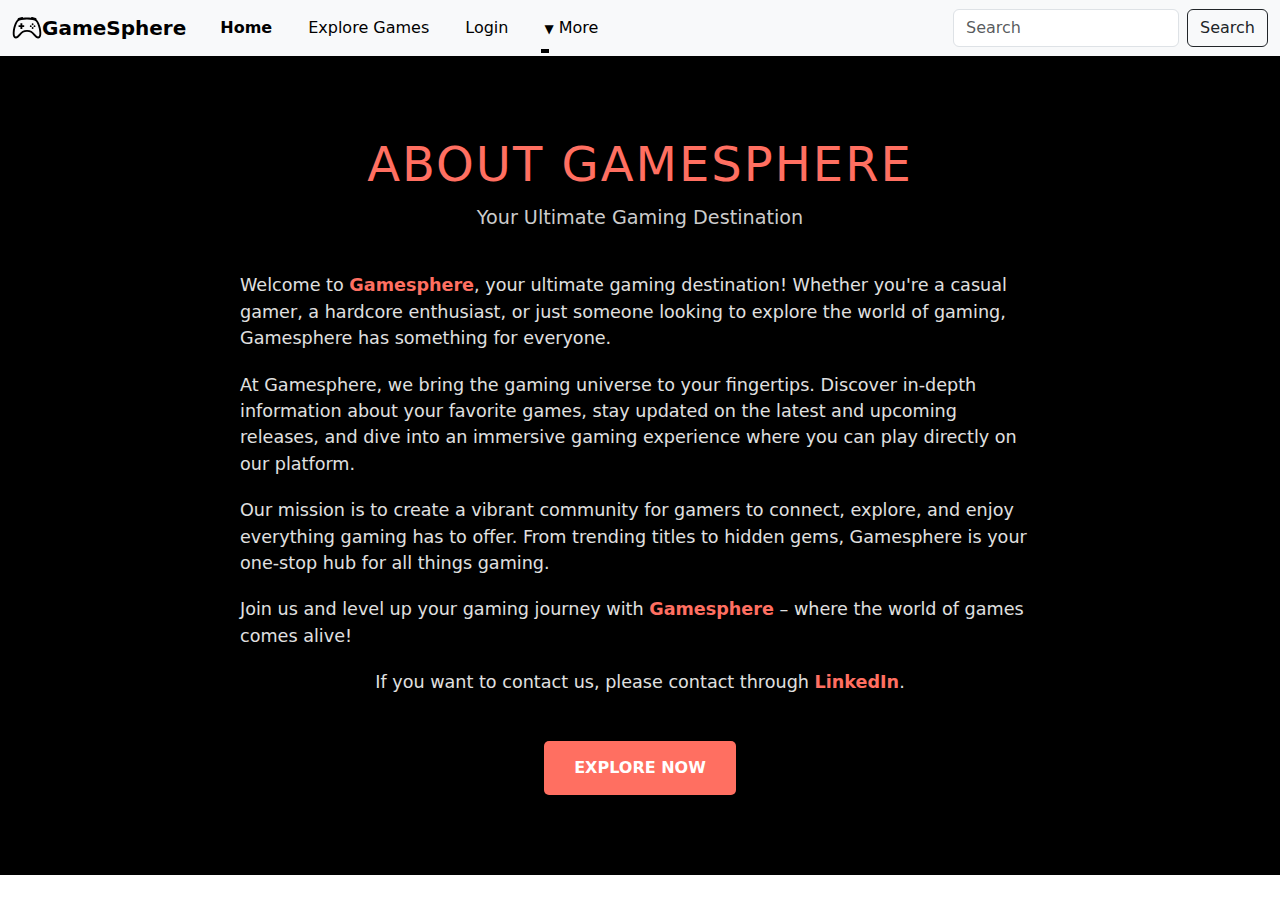
<file: GameShpere/about.html>
<!DOCTYPE html>
<html lang="en">
<head>
  <meta charset="UTF-8">
  <meta name="viewport" content="width=device-width, initial-scale=1.0">
  <title>Gamesphere - About</title>
  <link rel="stylesheet" href="about.css">
  <!-- Bootstrap CSS (if not already included) -->
  <link href="https://cdn.jsdelivr.net/npm/bootstrap@5.3.0/dist/css/bootstrap.min.css" rel="stylesheet">
</head>
<body>
  <!-- Your Navbar -->
  <nav class="navbar navbar-expand-lg bg-body-tertiary">
    <div class="container-fluid">
      <a class="navbar-brand" href="index.html"> <img src="./Pictures/game.pnj.svg" alt="" height="30">GameSphere</a>
      <button class="navbar-toggler" type="button" data-bs-toggle="collapse" data-bs-target="#navbarSupportedContent" aria-controls="navbarSupportedContent" aria-expanded="false" aria-label="Toggle navigation">
        <span class="navbar-toggler-icon"></span>
      </button>
      <div class="collapse navbar-collapse" id="navbarSupportedContent">
        <ul class="navbar-nav me-auto mb-2 mb-lg-0">
          <li class="nav-item">
            <a class="nav-link active" aria-current="page" href="index.html">Home</a>
          </li>
          <li class="nav-item">
            <a class="nav-link" href="explore.html">Explore Games</a>
          </li>
          <li class="nav-item">
            <a class="nav-link" href="login.html">Login</a>
          </li>
          <li class="nav-item dropdown">
            <a class="nav-link dropdown-toggle" href="#" role="button" data-bs-toggle="dropdown" aria-expanded="false">
              More
            </a>
            <ul class="dropdown-menu">
              <li><a class="dropdown-item" href="index.html">Newswire</a></li>
              <li><a class="dropdown-item" href="explore.html">Featured Games</a></li>
              <li><hr class="dropdown-divider"></li>
              <li><a class="dropdown-item" href="about.html">About</a></li>
            </ul>
          </li>
        </ul>
        <form class="d-flex" role="search">
          <input class="form-control me-2" type="search" placeholder="Search" aria-label="Search">
          <button class="btn btn-outline-dark" type="submit">Search</button>
        </form>
      </div>
    </div>
  </nav>

  <!-- About Section -->
  <section class="about-section">
    <div class="container">
      <h1>About Gamesphere</h1>
      <p class="subtitle">Your Ultimate Gaming Destination</p>
      <div class="about-content">
        <p>
          Welcome to <strong>Gamesphere</strong>, your ultimate gaming destination! Whether you're a casual gamer, a hardcore enthusiast, or just someone looking to explore the world of gaming, Gamesphere has something for everyone.
        </p>
        <p>
          At Gamesphere, we bring the gaming universe to your fingertips. Discover in-depth information about your favorite games, stay updated on the latest and upcoming releases, and dive into an immersive gaming experience where you can play directly on our platform.
        </p>
        <p>
          Our mission is to create a vibrant community for gamers to connect, explore, and enjoy everything gaming has to offer. From trending titles to hidden gems, Gamesphere is your one-stop hub for all things gaming.
        </p>
        <p>
          Join us and level up your gaming journey with <strong>Gamesphere</strong> – where the world of games comes alive!
        </p>
      </div>
      <!-- LinkedIn Contact Section -->
      <div class="linkedin-contact">
        <p>If you want to contact us, please contact through <a href="https://www.linkedin.com/in/sayedshabir" target="_blank" rel="noopener noreferrer">LinkedIn</a>.</p>
      </div>
      <a href="index.html" class="cta-button">Explore Now</a>
    </div>
  </section>

  <!-- Bootstrap JS (if not already included) -->
  <script src="https://cdn.jsdelivr.net/npm/bootstrap@5.3.0/dist/js/bootstrap.bundle.min.js"></script>
</body>
</html>
</file>
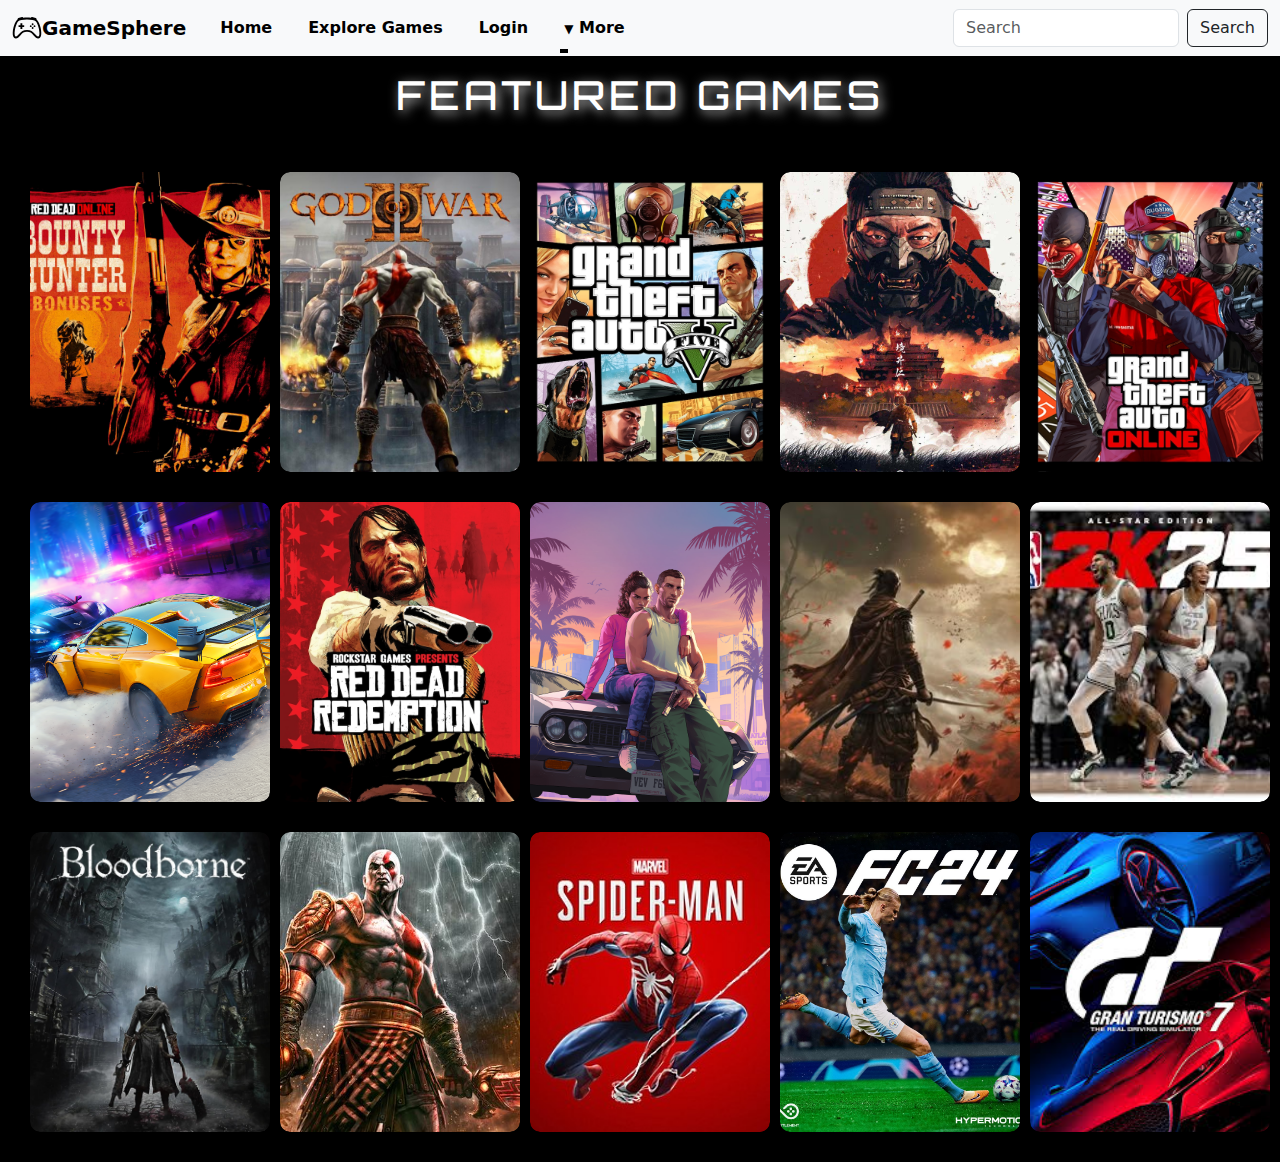
<file: GameShpere/explore.html>
<!DOCTYPE html>
<html lang="en">
<head>
    <meta charset="UTF-8">
    <meta name="viewport" content="width=device-width, initial-scale=1.0">
    <title>Explore Games</title>
    <link rel="stylesheet" href="explore.css">
    <link href="https://cdn.jsdelivr.net/npm/bootstrap@5.3.3/dist/css/bootstrap.min.css" rel="stylesheet" integrity="sha384-QWTKZyjpPEjISv5WaRU9OFeRpok6YctnYmDr5pNlyT2bRjXh0JMhjY6hW+ALEwIH" crossorigin="anonymous">
    <link href="https://fonts.googleapis.com/css2?family=Orbitron:wght@500&display=swap" rel="stylesheet">

</head>

<body>
    <nav class="navbar navbar-expand-lg bg-body-tertiary">
        <div class="container-fluid">
          <a class="navbar-brand" href="index.html"> <img src="./Pictures/game.pnj.svg" alt="" height="30">GameSphere</a>
          <button class="navbar-toggler" type="button" data-bs-toggle="collapse" data-bs-target="#navbarSupportedContent" aria-controls="navbarSupportedContent" aria-expanded="false" aria-label="Toggle navigation">
            <span class="navbar-toggler-icon"></span>
          </button>
          <div class="collapse navbar-collapse" id="navbarSupportedContent">
            <ul class="navbar-nav me-auto mb-2 mb-lg-0">
              <li class="nav-item">
                <a class="nav-link active" aria-current="page" href="index.html" >Home</a>
              </li>
              <li class="nav-item">
                <a class="nav-link" href="explore.html">Explore Games</a>
              </li>
              <li class="nav-item">
                <a class="nav-link" href="login.html">Login</a>
              </li>
              <li class="nav-item dropdown">
                <a class="nav-link dropdown-toggle" href="#" role="button" data-bs-toggle="dropdown" aria-expanded="false">
                  More
                </a>
                <ul class="dropdown-menu">
                  <li><a class="dropdown-item" href="index.html">Newswire</a></li>
                  <li><a class="dropdown-item" href="explore.html">Featured Games</a></li>
                  <li><hr class="dropdown-divider"></li>
                  <li><a class="dropdown-item" href="about.html">About</a></li>
                </ul>
              
            </ul>
            <form class="d-flex" role="search">
              <input class="form-control me-2" type="search" placeholder="Search" aria-label="Search">
              <button class="btn btn-outline-dark" type="submit">Search</button>
            </form>
          </div>
        </div>
      </nav>
    
      <div class="featured-title">
        <h1>Featured Games</h1>
    </div>
    
    <!-- Game Grid -->
    <div class="game-grid">
        <div class="game-card"><img src="./Pictures/explore/1.png.jpg" alt="Game 1"></div>
        <div class="game-card"><img src="./Pictures/explore/16.jpg" alt="Game 2"></div>
        <div class="game-card"><img src="./Pictures/explore/3.png.jpg" alt="Game 3"></div>
        <div class="game-card"><img src="./Pictures/explore/4.png.png" alt="Game 4"></div>
        <div class="game-card"><img src="./Pictures/explore/5.png.png" alt="Game 5"></div>
        <div class="game-card"><img src="./Pictures/explore/6.png.png" alt="Game 6"></div>
        <div class="game-card"><img src="./Pictures/explore/7.png.png" alt="Game 7"></div>
        <div class="game-card"><img src="./Pictures/explore/8.png" alt="Game 8"></div>
        <div class="game-card"><img src="./Pictures/explore/9.jpg" alt="Game 9"></div>
        <div class="game-card"><img src="./Pictures/explore/14.jpeg" alt="Game 10"></div>
        <div class="game-card"><img src="./Pictures/explore/10.jpg" alt="Game 11"></div>
        <div class="game-card"><img src="./Pictures/explore/15.jpg" alt="Game 12"></div>
        <div class="game-card"><img src="./Pictures/explore/12.jpg" alt="Game 13"></div>
        <div class="game-card"><img src="./Pictures/explore/13.jpg" alt="Game 14"></div>
        <div class="game-card"><img src="./Pictures/explore/11.jpeg" alt="Game 15"></div>
    </div>
    
      





</body>

<script src="https://cdn.jsdelivr.net/npm/bootstrap@5.3.3/dist/js/bootstrap.bundle.min.js" integrity="sha384-YvpcrYf0tY3lHB60NNkmXc5s9fDVZLESaAA55NDzOxhy9GkcIdslK1eN7N6jIeHz" crossorigin="anonymous"></script>
</html>
</file>
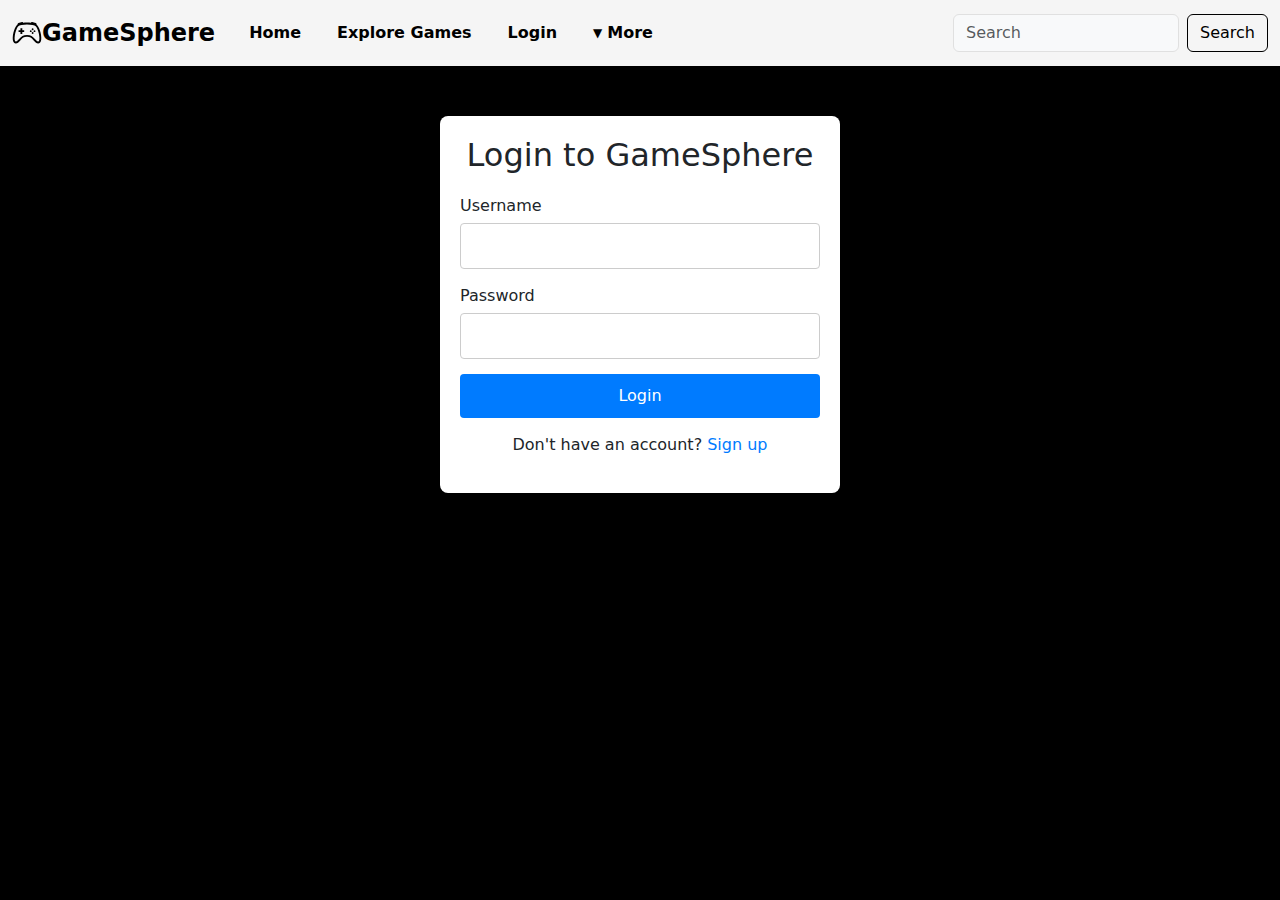
<file: GameShpere/login.html>
<!DOCTYPE html>
<html lang="en">
<head>
    <meta charset="UTF-8">
    <meta name="viewport" content="width=device-width, initial-scale=1.0">
    <title>Login</title>
    <link href="https://cdn.jsdelivr.net/npm/bootstrap@5.3.3/dist/css/bootstrap.min.css" rel="stylesheet" integrity="sha384-QWTKZyjpPEjISv5WaRU9OFeRpok6YctnYmDr5pNlyT2bRjXh0JMhjY6hW+ALEwIH" crossorigin="anonymous">

    <link rel="stylesheet" href="./login.css">
</head>
<body>
    
    <nav class="navbar navbar-expand-lg bg-body-tertiary">
        <div class="container-fluid">
          <a class="navbar-brand" href="index.html"> <img src="./Pictures/game.pnj.svg" alt="" height="30">GameSphere</a>
          <button class="navbar-toggler" type="button" data-bs-toggle="collapse" data-bs-target="#navbarSupportedContent" aria-controls="navbarSupportedContent" aria-expanded="false" aria-label="Toggle navigation">
            <span class="navbar-toggler-icon"></span>
          </button>
          <div class="collapse navbar-collapse" id="navbarSupportedContent">
            <ul class="navbar-nav me-auto mb-2 mb-lg-0">
              <li class="nav-item">
                <a class="nav-link active" aria-current="page" href="index.html">Home</a>
              </li>
              <li class="nav-item">
                <a class="nav-link" href="explore.html">Explore Games</a>
              </li>
              <li class="nav-item">
                <a class="nav-link" href="login.html">Login</a>
              </li>
              <li class="nav-item dropdown">
                <a class="nav-link dropdown-toggle" href="#" role="button" data-bs-toggle="dropdown" aria-expanded="false">
                  More
                </a>
                <ul class="dropdown-menu">
                  <li><a class="dropdown-item" href="index.html">Newswire</a></li>
                  <li><a class="dropdown-item" href="explore.html">Featured Games</a></li>
                  <li><hr class="dropdown-divider"></li>
                  <li><a class="dropdown-item" href="about.html">About</a></li>
                </ul>
              
            </ul>
            <form class="d-flex" role="search">
              <input class="form-control me-2" type="search" placeholder="Search" aria-label="Search">
              <button class="btn btn-outline-dark" type="submit">Search</button>
            </form>
          </div>
        </div>
      </nav>


      
      <div class="login-container">
        <h2>Login to GameSphere</h2>
        <form id="login-form">
            <div class="form-group">
                <label for="username">Username</label>
                <input type="text" id="username" name="username" required>
            </div>
            <div class="form-group">
                <label for="password">Password</label>
                <input type="password" id="password" name="password" required>
            </div>
            <button type="submit" class="btn btn-primary">Login</button>
        </form>
        <p>Don't have an account? <a href="signup.html">Sign up</a></p>
    </div>
      
    <script src="login.js"></script>





</body>
<script src="https://cdn.jsdelivr.net/npm/bootstrap@5.3.3/dist/js/bootstrap.bundle.min.js" integrity="sha384-YvpcrYf0tY3lHB60NNkmXc5s9fDVZLESaAA55NDzOxhy9GkcIdslK1eN7N6jIeHz" crossorigin="anonymous"></script>



</html>
</file>
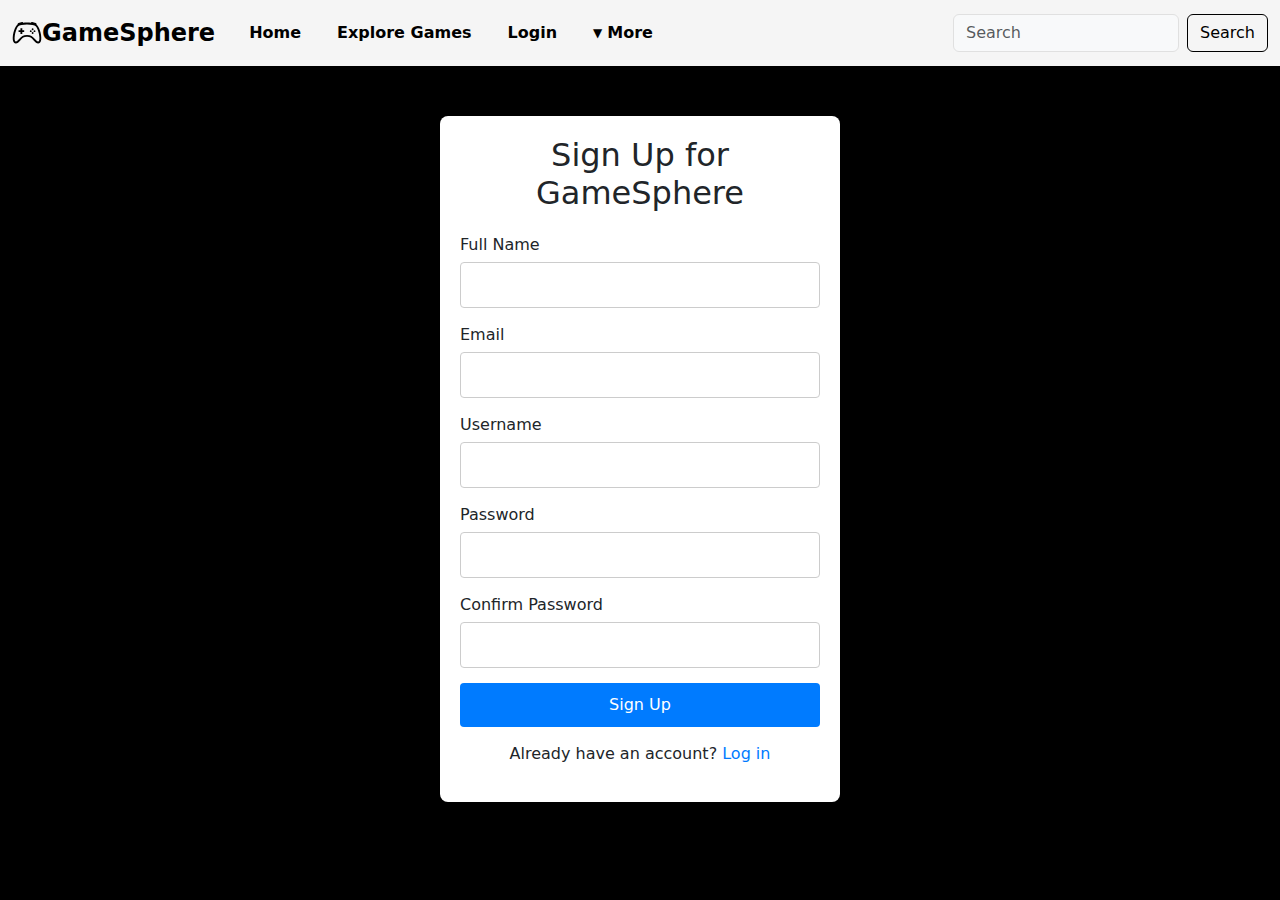
<file: GameShpere/signup.html>
<!-- signup.html -->
<!DOCTYPE html>
<html lang="en">
<head>
    <meta charset="UTF-8">
    <meta name="viewport" content="width=device-width, initial-scale=1.0">
    <title>Sign Up - GameSphere</title>
    <!-- Bootstrap CSS -->
    <link href="https://cdn.jsdelivr.net/npm/bootstrap@5.3.0/dist/css/bootstrap.min.css" rel="stylesheet">
    <!-- Your Custom CSS -->
    <link rel="stylesheet" href="login.css"> <!-- Reuse the same CSS file -->
</head>
<body>
    <!-- Your Navbar -->
    <nav class="navbar navbar-expand-lg bg-body-tertiary">
        <div class="container-fluid">
          <a class="navbar-brand" href="index.html"> <img src="./Pictures/game.pnj.svg" alt="" height="30">GameSphere</a>
          <button class="navbar-toggler" type="button" data-bs-toggle="collapse" data-bs-target="#navbarSupportedContent" aria-controls="navbarSupportedContent" aria-expanded="false" aria-label="Toggle navigation">
            <span class="navbar-toggler-icon"></span>
          </button>
          <div class="collapse navbar-collapse" id="navbarSupportedContent">
            <ul class="navbar-nav me-auto mb-2 mb-lg-0">
              <li class="nav-item">
                <a class="nav-link active" aria-current="page" href="index.html">Home</a>
              </li>
              <li class="nav-item">
                <a class="nav-link" href="explore.html">Explore Games</a>
              </li>
              <li class="nav-item">
                <a class="nav-link" href="login.html">Login</a>
              </li>
              <li class="nav-item dropdown">
                <a class="nav-link dropdown-toggle" href="#" role="button" data-bs-toggle="dropdown" aria-expanded="false">
                  More
                </a>
                <ul class="dropdown-menu">
                  <li><a class="dropdown-item" href="index.html">Newswire</a></li>
                  <li><a class="dropdown-item" href="explore.html">Featured Games</a></li>
                  <li><hr class="dropdown-divider"></li>
                  <li><a class="dropdown-item" href="about.html">About</a></li>
                </ul>
              </li>
            </ul>
            <form class="d-flex" role="search">
              <input class="form-control me-2" type="search" placeholder="Search" aria-label="Search">
              <button class="btn btn-outline-dark" type="submit">Search</button>
            </form>
          </div>
        </div>
      </nav>

    <!-- Sign-Up Form -->
    <div class="login-container">
        <h2>Sign Up for GameSphere</h2>
        <form id="signup-form">
            <div class="form-group">
                <label for="fullname">Full Name</label>
                <input type="text" id="fullname" name="fullname" required>
            </div>
            <div class="form-group">
                <label for="email">Email</label>
                <input type="email" id="email" name="email" required>
            </div>
            <div class="form-group">
                <label for="username">Username</label>
                <input type="text" id="username" name="username" required>
            </div>
            <div class="form-group">
                <label for="password">Password</label>
                <input type="password" id="password" name="password" required>
            </div>
            <div class="form-group">
                <label for="confirm-password">Confirm Password</label>
                <input type="password" id="confirm-password" name="confirm-password" required>
            </div>
            <button type="submit" class="btn btn-primary">Sign Up</button>
        </form>
        <p>Already have an account? <a href="login.html">Log in</a></p>
    </div>

    <!-- Optional JavaScript -->
    <script>
        document.getElementById('signup-form').addEventListener('submit', function(event) {
            event.preventDefault();
            const password = document.getElementById('password').value;
            const confirmPassword = document.getElementById('confirm-password').value;

            if (password !== confirmPassword) {
                alert('Passwords do not match!');
            } else {
                alert('Sign-up successful!');
                // You can redirect the user or perform other actions here
            }
        });
    </script>
</body>
</html>
</file>
<file: GameShpere/login.css>
/* Add a background to the body but ensure it doesn't affect the navbar */
body {
    background-color: black;
}

/* Ensure the navbar has a white background */
.navbar {
    background-color: #fff !important; /* Force white background */
}
.navbar {
    background-color: #F5F5F5 !important; /* Equivalent to Bootstrap's $gray-500 */
    background: white; /* White background */
    box-shadow: 0 4px 6px rgba(0, 0, 0, 0.1);
    padding: 10px 0;
    
  }
  
  .navbar-brand {
    display: flex;
    align-items: center;
    font-size: 1.5rem;
    font-weight: bold;
    color: #000000 !important; /* Black text */
    transition: opacity 0.3s ease;
  }
  
  .navbar-brand:hover {
    opacity: 0.8; /* Subtle hover effect */
  }
  
  .brand-text {
    margin-left: 10px;
  }
  
  .nav-link {
    color: #000000 !important; /* Black text */
    font-weight: 500;
    font-weight: bold;
    margin: 0 10px;
    position: relative;
    transition: color 0.3s ease;
  }
  
  .nav-link::after {
    content: '';
    position: absolute;
    width: 0;
    height: 2px;
    background: #000000; /* Black underline */
    bottom: -5px;
    left: 0;
    transition: width 0.3s ease;
  }
  
  .nav-link:hover::after {
    width: 100%; /* Underline animation on hover */
  }
  
  .nav-link.active {
    font-weight: bold; /* Bold text for active link */
  }
  
  /* Dropdown Styling */
  .dropdown-toggle::after {
    content: none; /* Remove Bootstrap's default arrow */
  }
  
  .dropdown-toggle {
    display: inline-flex;
    align-items: center;
    gap: 5px; /* Space between text and arrow */
  }
  
  .dropdown-toggle::before {
    content: '▼'; /* Custom dropdown arrow */
    font-size: 12px;
    color: #000000;
  }
    
  .dropdown-menu {
    background: #ffffff; /* White dropdown background */
    border: 1px solid #e0e0e0; /* Subtle border */
    box-shadow: 0 4px 6px rgba(0, 0, 0, 0.1);
  }
  
  .dropdown-item {
    color: #000000 !important; /* Black text */
    transition: background 0.3s ease;
  }
  
  .dropdown-item:hover {
    background: #f0f0f0; /* Light gray hover */
  }
  
  .dropdown-divider {
    border-color: #e0e0e0; /* Subtle divider */
  }
  
  /* Form Control */
  .form-control {
    background: #f8f9fa; /* Light gray input background */
    border: 1px solid #e0e0e0; /* Subtle border */
    color: #000000; /* Black text */
  }
  
  .form-control:focus {
    background: #ffffff; /* White background on focus */
    color: #000000;
    box-shadow: none;
  }
  
  /* Search Button */
  .btn-outline-dark {
    border-color: #000000; /* Black border */
    color: #000000; /* Black text */
    transition: background 0.3s ease, color 0.3s ease;
  }
  
  .btn-outline-dark:hover {
    background: #000000 !important; /* Black background on hover */
    color: #ffffff !important; /* White text on hover */
  }

  
/* Center the login container */
/* login.css */
/* Remove or comment out global styles like this: */
/*
body {
    font-family: Arial, sans-serif;
    background-color: #f4f4f4;
    margin: 0;
    padding: 0;
}
*/


/* Add a class-specific scope for the login container */
.login-container {
    max-width: 400px;
    margin: 50px auto;
    padding: 20px;
    background: #fff;
    border-radius: 8px;
    box-shadow: 0 0 10px rgba(0, 0, 0, 0.1);
    
}

.login-container h2 {
    text-align: center;
    margin-bottom: 20px;
}

.login-container .form-group {
    margin-bottom: 15px;
}

.login-container .form-group label {
    display: block;
    margin-bottom: 5px;
}

.login-container .form-group input {
    width: 100%;
    padding: 10px;
    border: 1px solid #ccc;
    border-radius: 4px;
}

.login-container .btn {
    width: 100%;
    padding: 10px;
    background-color: #007bff;
    color: #fff;
    border: none;
    border-radius: 4px;
    cursor: pointer;
}

.login-container .btn:hover {
    background-color: #0056b3;
}

.login-container p {
    text-align: center;
    margin-top: 15px;
}

.login-container p a {
    color: #007bff;
    text-decoration: none;
}

.login-container p a:hover {
    text-decoration: underline;
}

/* Add these to login.css if needed */
.signup-container {
    max-width: 500px; /* Slightly wider for more fields */
}

.signup-container h2 {
    color: #333; /* Adjust heading color if needed */
}
</file>
<file: GameShpere/about.css>
.navbar {
    background-color: #F5F5F5 !important; /* Equivalent to Bootstrap's $gray-500 */
    background: white; /* White background */
    box-shadow: 0 4px 6px rgba(0, 0, 0, 0.1);
    padding: 10px 0;
    
  }
  
  .navbar-brand {
    display: flex;
    align-items: center;
    font-size: 1.5rem;
    font-weight: bold;
    color: #000000 !important; /* Black text */
    transition: opacity 0.3s ease;
  }
  
  .navbar-brand:hover {
    opacity: 0.8; /* Subtle hover effect */
  }
  
  .brand-text {
    margin-left: 10px;
  }
  
  .nav-link {
    color: #000000 !important; /* Black text */
    font-weight: 500;
    font-weight: bold;
    margin: 0 10px;
    position: relative;
    transition: color 0.3s ease;
  }
  
  .nav-link::after {
    content: '';
    position: absolute;
    width: 0;
    height: 2px;
    background: #000000; /* Black underline */
    bottom: -5px;
    left: 0;
    transition: width 0.3s ease;
  }
  
  .nav-link:hover::after {
    width: 100%; /* Underline animation on hover */
  }
  
  .nav-link.active {
    font-weight: bold; /* Bold text for active link */
  }
  
  /* Dropdown Styling */
  .dropdown-toggle::after {
    content: none; /* Remove Bootstrap's default arrow */
  }
  
  .dropdown-toggle {
    display: inline-flex;
    align-items: center;
    gap: 5px; /* Space between text and arrow */
  }
  
  .dropdown-toggle::before {
    content: '▼'; /* Custom dropdown arrow */
    font-size: 12px;
    color: #000000;
  }
    
  .dropdown-menu {
    background: #ffffff; /* White dropdown background */
    border: 1px solid #e0e0e0; /* Subtle border */
    box-shadow: 0 4px 6px rgba(0, 0, 0, 0.1);
  }
  
  .dropdown-item {
    color: #000000 !important; /* Black text */
    transition: background 0.3s ease;
  }
  
  .dropdown-item:hover {
    background: #f0f0f0; /* Light gray hover */
  }
  
  .dropdown-divider {
    border-color: #e0e0e0; /* Subtle divider */
  }
  
  /* Form Control */
  .form-control {
    background: #f8f9fa; /* Light gray input background */
    border: 1px solid #e0e0e0; /* Subtle border */
    color: #000000; /* Black text */
  }
  
  .form-control:focus {
    background: #ffffff; /* White background on focus */
    color: #000000;
    box-shadow: none;
  }
  
  /* Search Button */
  .btn-outline-dark {
    border-color: #000000; /* Black border */
    color: #000000; /* Black text */
    transition: background 0.3s ease, color 0.3s ease;
  }
  
  .btn-outline-dark:hover {
    background: #000000 !important; /* Black background on hover */
    color: #ffffff !important; /* White text on hover */
  }




  /* General Styles */
body {
    margin: 0;
    font-family: 'Arial', sans-serif;
    background-color: #000000; /* Black background */
    color: #ffffff; /* White text */
    line-height: 1.6;
  }
  
  /* About Section */
  .about-section {
    padding: 80px 0;
    background-color: #000000; /* Black background */
    text-align: center;
  }
  
  .about-section h1 {
    font-size: 3rem;
    margin-bottom: 10px;
    color: #ff6f61; /* Accent color for heading */
    text-transform: uppercase;
    letter-spacing: 2px;
  }
  
  .about-section .subtitle {
    font-size: 1.2rem;
    color: #cccccc; /* Light gray for subtitle */
    margin-bottom: 40px;
  }
  
  .about-content {
    max-width: 800px;
    margin: 0 auto;
    text-align: left;
  }
  
  .about-content p {
    font-size: 1.1rem;
    margin-bottom: 20px;
    color: #e0e0e0; /* Light gray for paragraph text */
  }
  
  .about-content strong {
    color: #ff6f61; /* Accent color for strong text */
  }
  
  /* Call-to-Action Button */
  .cta-button {
    display: inline-block;
    margin-top: 30px;
    padding: 15px 30px;
    font-size: 1rem;
    font-weight: bold;
    color: #ffffff; /* White text */
    background-color: #ff6f61; /* Accent color */
    border: none;
    border-radius: 5px;
    text-transform: uppercase;
    text-decoration: none;
    transition: background-color 0.3s ease;
  }
  
  .cta-button:hover {
    background-color: #e65a50; /* Darker accent color on hover */
    cursor: pointer;
  }
  
  /* Responsive Design */
  @media (max-width: 768px) {
    .about-section h1 {
      font-size: 2.5rem;
    }
  
    .about-section .subtitle {
      font-size: 1rem;
    }
  
    .about-content p {
      font-size: 1rem;
    }
  
    .cta-button {
      padding: 12px 25px;
      font-size: 0.9rem;
    }
  }

  /* LinkedIn Contact Section */
.linkedin-contact {
    margin-top: 20px;
    font-size: 1.1rem;
    color: #e0e0e0; /* Light gray text */
  }
  
  .linkedin-contact a {
    color: #ff6f61; /* Accent color for the link */
    text-decoration: none;
    font-weight: bold;
    transition: color 0.3s ease;
  }
  
  .linkedin-contact a:hover {
    color: #e65a50; /* Darker accent color on hover */
  }
</file>
<file: GameShpere/explore.css>
.navbar {
    background-color: #F5F5F5 !important; /* Equivalent to Bootstrap's $gray-500 */
    background: white; /* White background */
    box-shadow: 0 4px 6px rgba(0, 0, 0, 0.1);
    padding: 10px 0;
    
  }
  
  .navbar-brand {
    display: flex;
    align-items: center;
    font-size: 1.5rem;
    font-weight: bold;
    color: #000000 !important; /* Black text */
    transition: opacity 0.3s ease;
  }
  
  .navbar-brand:hover {
    opacity: 0.8; /* Subtle hover effect */
  }
  
  .brand-text {
    margin-left: 10px;
  }
  
  .nav-link {
    color: #000000 !important; /* Black text */
    font-weight: 500;
    font-weight: bold !important;
    font-size: 16px !important;
    margin: 0 10px;
    position: relative;
    transition: color 0.3s ease;
  }
  
  .nav-link::after {
    content: '';
    position: absolute;
    width: 0;
    height: 2px;
    background: #000000; /* Black underline */
    bottom: -5px;
    left: 0;
    transition: width 0.3s ease;
  }
  
  .nav-link:hover::after {
    width: 100%; /* Underline animation on hover */
  }
  
  .nav-link.active {
    font-weight: bold; /* Bold text for active link */
  }
  
  /* Dropdown Styling */
  .dropdown-toggle::after {
    content: none; /* Remove Bootstrap's default arrow */
  }
  
  .dropdown-toggle {
    display: inline-flex;
    align-items: center;
    gap: 5px; /* Space between text and arrow */
  }
  
  .dropdown-toggle::before {
    content: '▼'; /* Custom dropdown arrow */
    font-size: 12px;
    color: #000000;
  }
    
  .dropdown-menu {
    background: #ffffff; /* White dropdown background */
    border: 1px solid #e0e0e0; /* Subtle border */
    box-shadow: 0 4px 6px rgba(0, 0, 0, 0.1);
  }
  
  .dropdown-item {
    color: #000000 !important; /* Black text */
    transition: background 0.3s ease;
  }
  
  .dropdown-item:hover {
    background: #f0f0f0; /* Light gray hover */
  }
  
  .dropdown-divider {
    border-color: #e0e0e0; /* Subtle divider */
  }


  * Form Control */
.form-control {
  background: #f8f9fa; /* Light gray input background */
  border: 1px solid #e0e0e0; /* Subtle border */
  color: #000000; /* Black text */
}

.form-control:focus {
  background: #ffffff; /* White background on focus */
  color: #000000;
  box-shadow: none;
}

/* Search Button */
.btn-outline-dark {
  border-color: #000000; /* Black border */
  color: #000000; /* Black text */
  transition: background 0.3s ease, color 0.3s ease;
}

.btn-outline-dark:hover {
  background: #000000 !important; /* Black background on hover */
  color: #ffffff !important; /* White text on hover */
}

/* Featured Games Title */
/* Featured Games Title */
.featured-title {
  background: black;
  color: white; /* Changed color to white */
  text-align: center;
  padding: 15px 0;
  font-size: 38px; /* Increased font size */
  font-weight: bold;
  font-family: 'Orbitron', sans-serif; /* Futuristic and gaming-style font */
  text-transform: uppercase; /* Makes it stand out */
  letter-spacing: 4px; /* Adds extra spacing */
  text-shadow: 3px 3px 12px rgba(255, 255, 255, 0.8); /* White glow effect */
}


/* Game Grid Layout */
.game-grid {
  display: grid;
  grid-template-columns: repeat(auto-fit, minmax(200px, 1fr)); /* Responsive grid */
  gap: 10px; /* Reduced gap for better spacing */
  padding: 20px;
  background-color: #000000;
}

/* Game Card Styling */
.game-card {
  width: 100%;
  height: 300px; /* Set a fixed height */
  overflow: hidden;
  border-radius: 10px;
  transition: transform 0.3s ease-in-out;
  margin: 10px 10px;
}

/* Game Image Styling */
.game-card img {
  width: 100%;
  height: 100%;
  object-fit: cover; /* Ensures full coverage */
  border-radius: 10px;
}

/* Hover Effect */
.game-card:hover {
  transform: scale(1.05); /* Slight pop-up effect */
}
</file>
